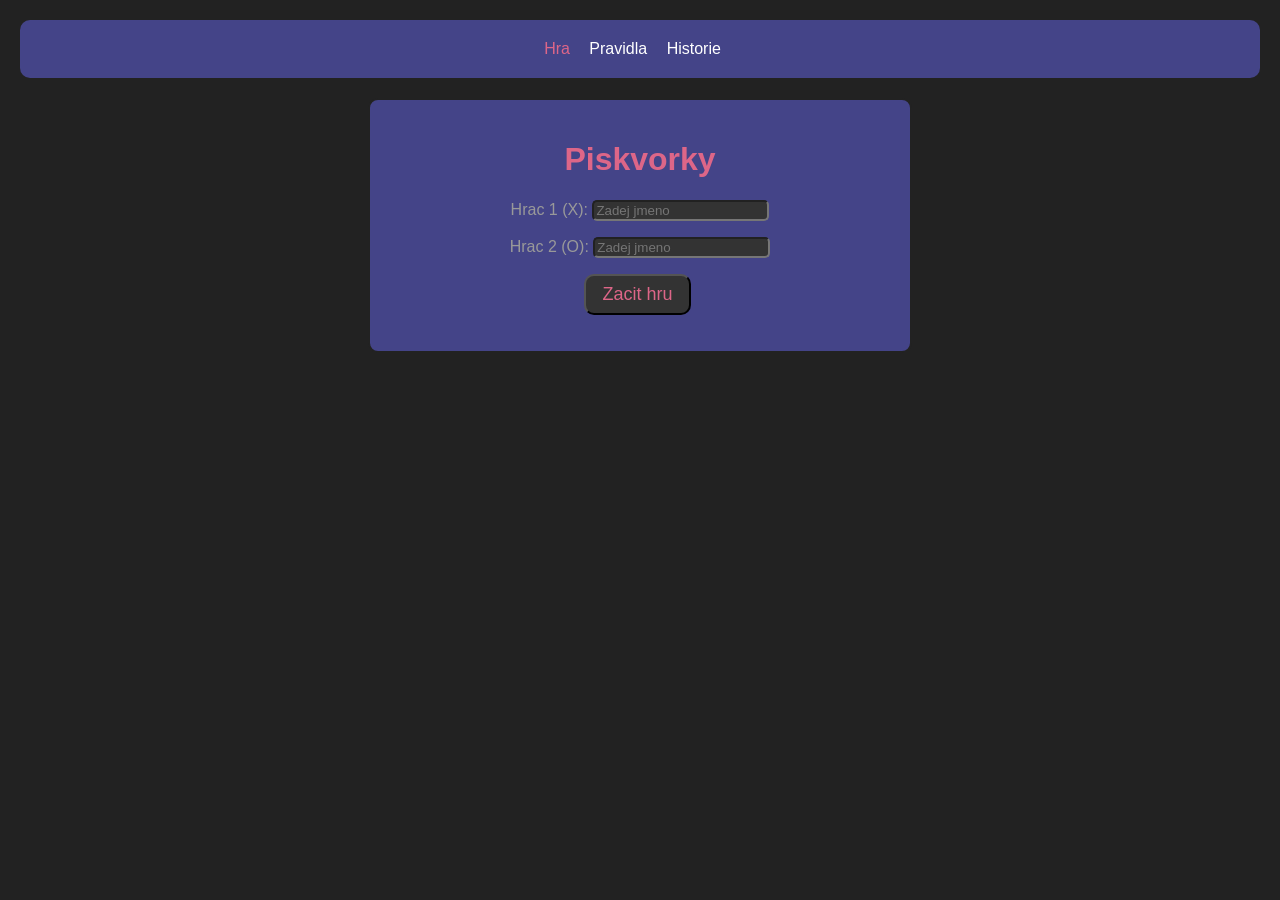
<file: index.html>
<!DOCTYPE html>
<html lang="cs">
<head>
  <meta charset="UTF-8" />
  <title>Piskvorky - Hra</title>
  <link rel="icon" href="favicon.svg" type="image/svg+xml" />
  <link rel="stylesheet" href="style.css" />
</head>
<body>

  <nav>
    <a href="index.html" class="active">Hra</a>
    <a href="pravidla.html">Pravidla</a>
    <a href="historie.html">Historie</a>
  </nav>

  <div id="obsah">
    <h1>Piskvorky</h1>

    <!-- nastaveni hracu -->
    <div id="nastaveni">
      <p>
        <label>Hrac 1 (X): <input type="text" id="jmeno1" placeholder="Zadej jmeno" /></label>
      </p>
      <p>
        <label>Hrac 2 (O): <input type="text" id="jmeno2" placeholder="Zadej jmeno" /></label>
      </p>
      <button onclick="startHra()">Zacit hru</button>
      <p id="chyba" style="color: red;"></p>
    </div>

    <!-- herni pole, na zacatku skryte -->
    <div id="hra" style="display: none;">

      <p id="stav">Na tahu: </p>

      <p>
        <strong id="jmeno1Skore">Hrac 1</strong>: <strong id="skore1">0</strong>
        &nbsp;vs&nbsp;
        <strong id="jmeno2Skore">Hrac 2</strong>: <strong id="skore2">0</strong>
      </p>

      <!-- 3x3 tabulka jako herni pole -->
      <table id="pole">
        <tr>
          <td onclick="klik(0)"></td>
          <td onclick="klik(1)"></td>
          <td onclick="klik(2)"></td>
        </tr>
        <tr>
          <td onclick="klik(3)"></td>
          <td onclick="klik(4)"></td>
          <td onclick="klik(5)"></td>
        </tr>
        <tr>
          <td onclick="klik(6)"></td>
          <td onclick="klik(7)"></td>
          <td onclick="klik(8)"></td>
        </tr>
      </table>

      <button onclick="noveKolo()">Nove kolo</button>
      <button onclick="konecHry()">Konec hry</button>

    </div>
  </div>

  <script src="game.js"></script>
</body>
</html>
</file>
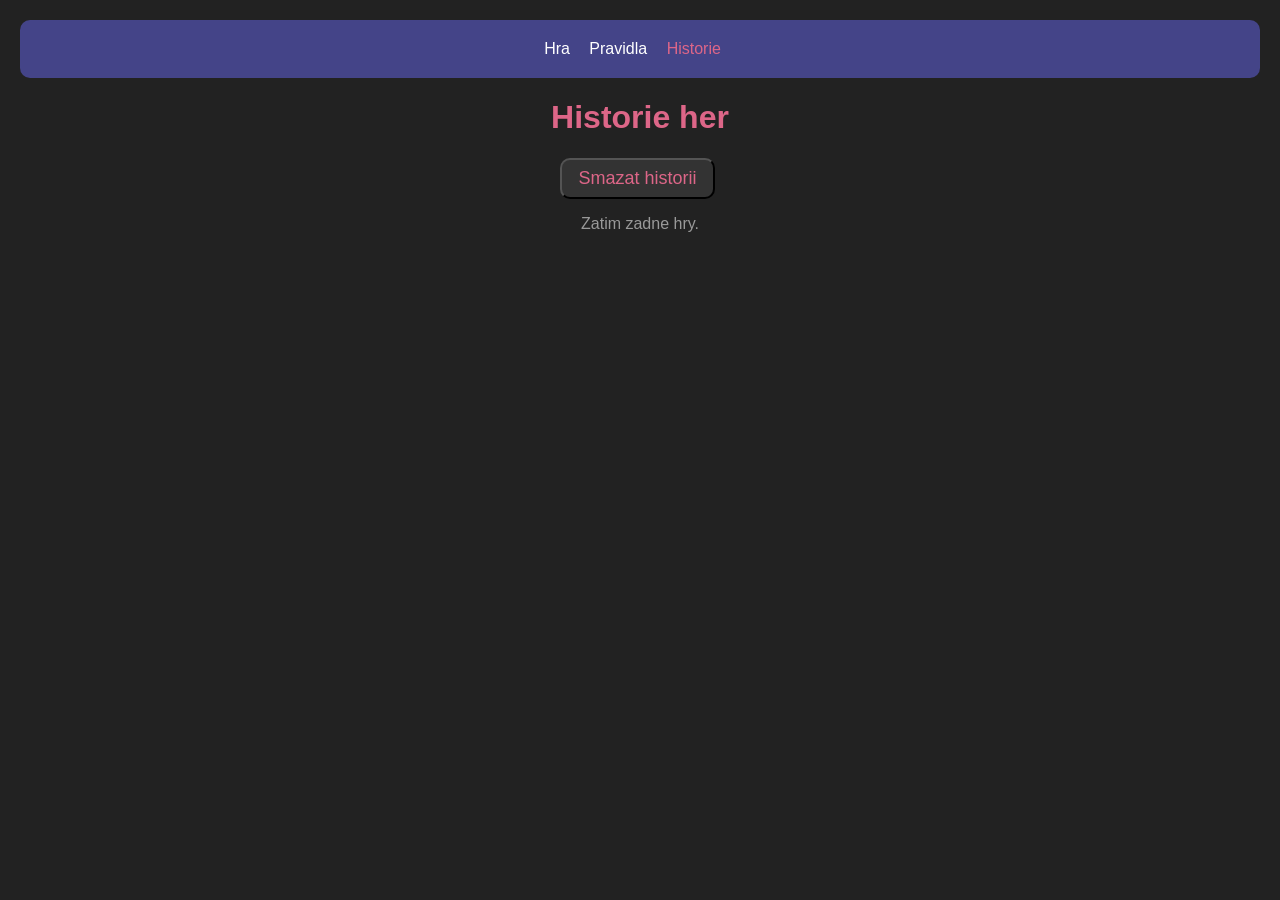
<file: historie.html>
<!DOCTYPE html>
<html lang="cs">
<head>
  <meta charset="UTF-8" />
  <title>Piskvorky - Historie</title>
  <link rel="icon" href="favicon.svg" type="image/svg+xml" />
  <link rel="stylesheet" href="style.css" />
</head>
<body>

  <nav>
    <a href="index.html">Hra</a>
    <a href="pravidla.html">Pravidla</a>
    <a href="historie.html" class="active">Historie</a>
  </nav>

  <h1>Historie her</h1>

  <button onclick="smazaniHistorie()">Smazat historii</button>

  <div id="seznam"></div>
  <p id="prazdna" style="display: none;">Zatim zadne hry.</p>

  <script src="history.js"></script>
</body>
</html>
</file>
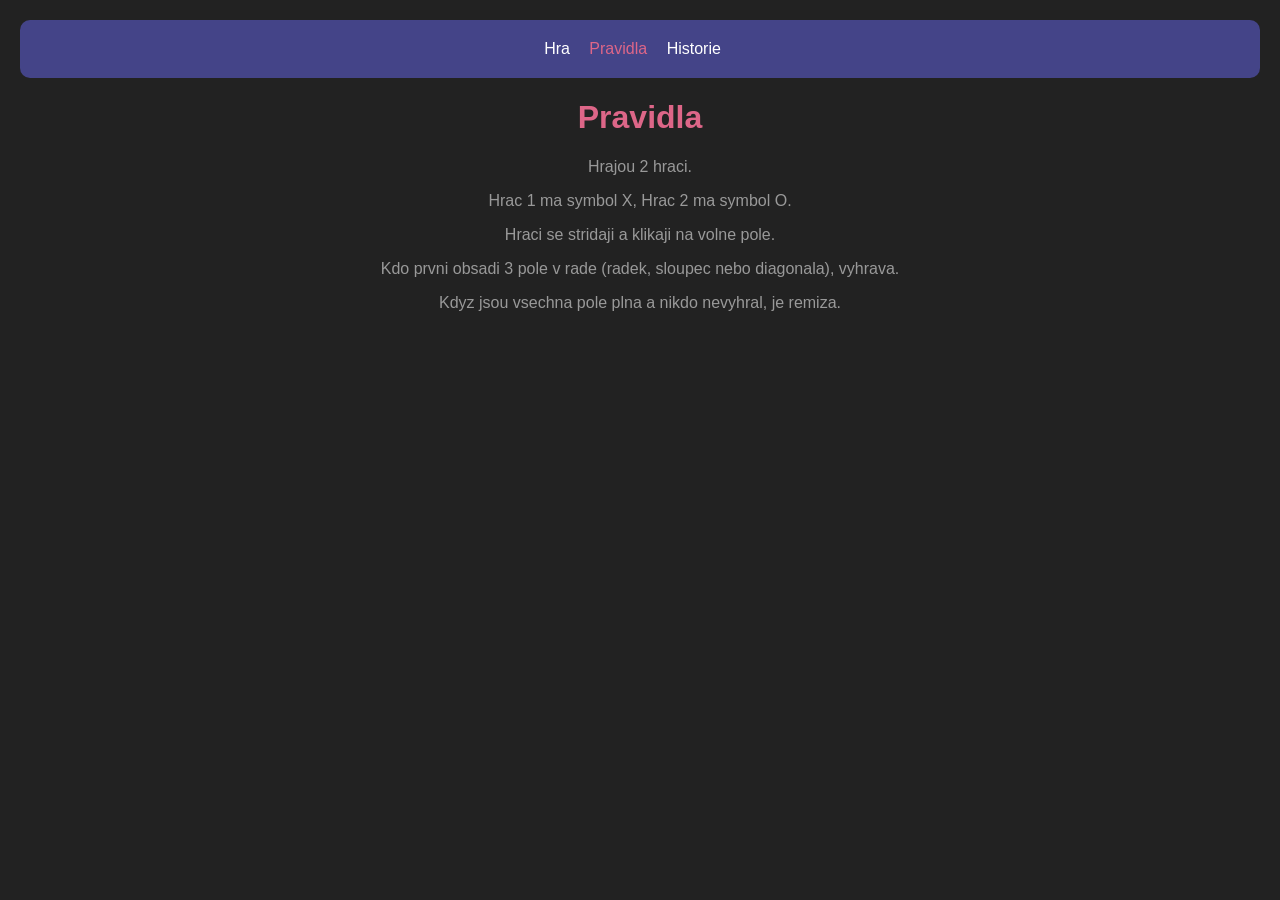
<file: pravidla.html>
<!DOCTYPE html>
<html lang="cs">
<head>
  <meta charset="UTF-8" />
  <title>Piskvorky - Pravidla</title>
  <link rel="icon" href="favicon.svg" type="image/svg+xml" />
  <link rel="stylesheet" href="style.css" />
</head>
<body>

  <nav>
    <a href="index.html">Hra</a>
    <a href="pravidla.html" class="active">Pravidla</a>
    <a href="historie.html">Historie</a>
  </nav>

  <h1>Pravidla</h1>

  <p>Hrajou 2 hraci.</p>
  <p>Hrac 1 ma symbol X, Hrac 2 ma symbol O.</p>
  <p>Hraci se stridaji a klikaji na volne pole.</p>
  <p>Kdo prvni obsadi 3 pole v rade (radek, sloupec nebo diagonala), vyhrava.</p>
  <p>Kdyz jsou vsechna pole plna a nikdo nevyhral, je remiza.</p>

</body>
</html>
</file>
<file: style.css>
/* navigace */
nav {
  background-color: #448;
  padding: 20px;
  border-radius: 10px;
}

nav a {
  color: white;
  text-decoration: none;
  margin-right: 15px;
  font-size: 16px;
}

nav a.active {
  color: #D68;
}

nav a:hover {
  text-decoration: underline;
}

/* obecne */
body {
  font-family: Arial, sans-serif;
  margin: 20px;
  background-color: #222;
  text-align: center;
}

#obsah {
  background-color: #448;
  border: 2px solid #222;
  border-radius: 10px;
  padding: 20px;
  max-width: 500px;
  margin: 20px auto;
}

h1 {
  color: #D68;
}

p {
  color: #999;
}

input {
  background-color: #333;
  color: #999;
  border-radius: 5px;
}

/* herni tabulka */
table#pole {
  border-collapse: collapse;
  margin: 20px auto;
}

table#pole td {
  width: 100px;
  height: 100px;
  border: 3px solid #448;
  border-radius: 15px;
  text-align: center;
  font-size: 48px;
  cursor: pointer;
  background-color: #333;
  color: #D68;
}

table#pole td:hover {
  background-color: #444;
}

table#pole td.vyhra {
  background-color: #394;
}

/* tlacitka */
button {
  border-radius: 10px;
  background-color: #333;
  color: #D68;
  padding: 8px 16px;
  font-size: 18px;
  font-weight: 500;
  margin-right: 5px;
  cursor: pointer;
}

/* polozka v historii */
.zaznam {
  color: #999;
  background-color: #346;
  border: 1px solid #222;
  border-radius: 10px;
  padding: 8px;
  margin-top: 8px;
  width: 300px;
}
</file>
